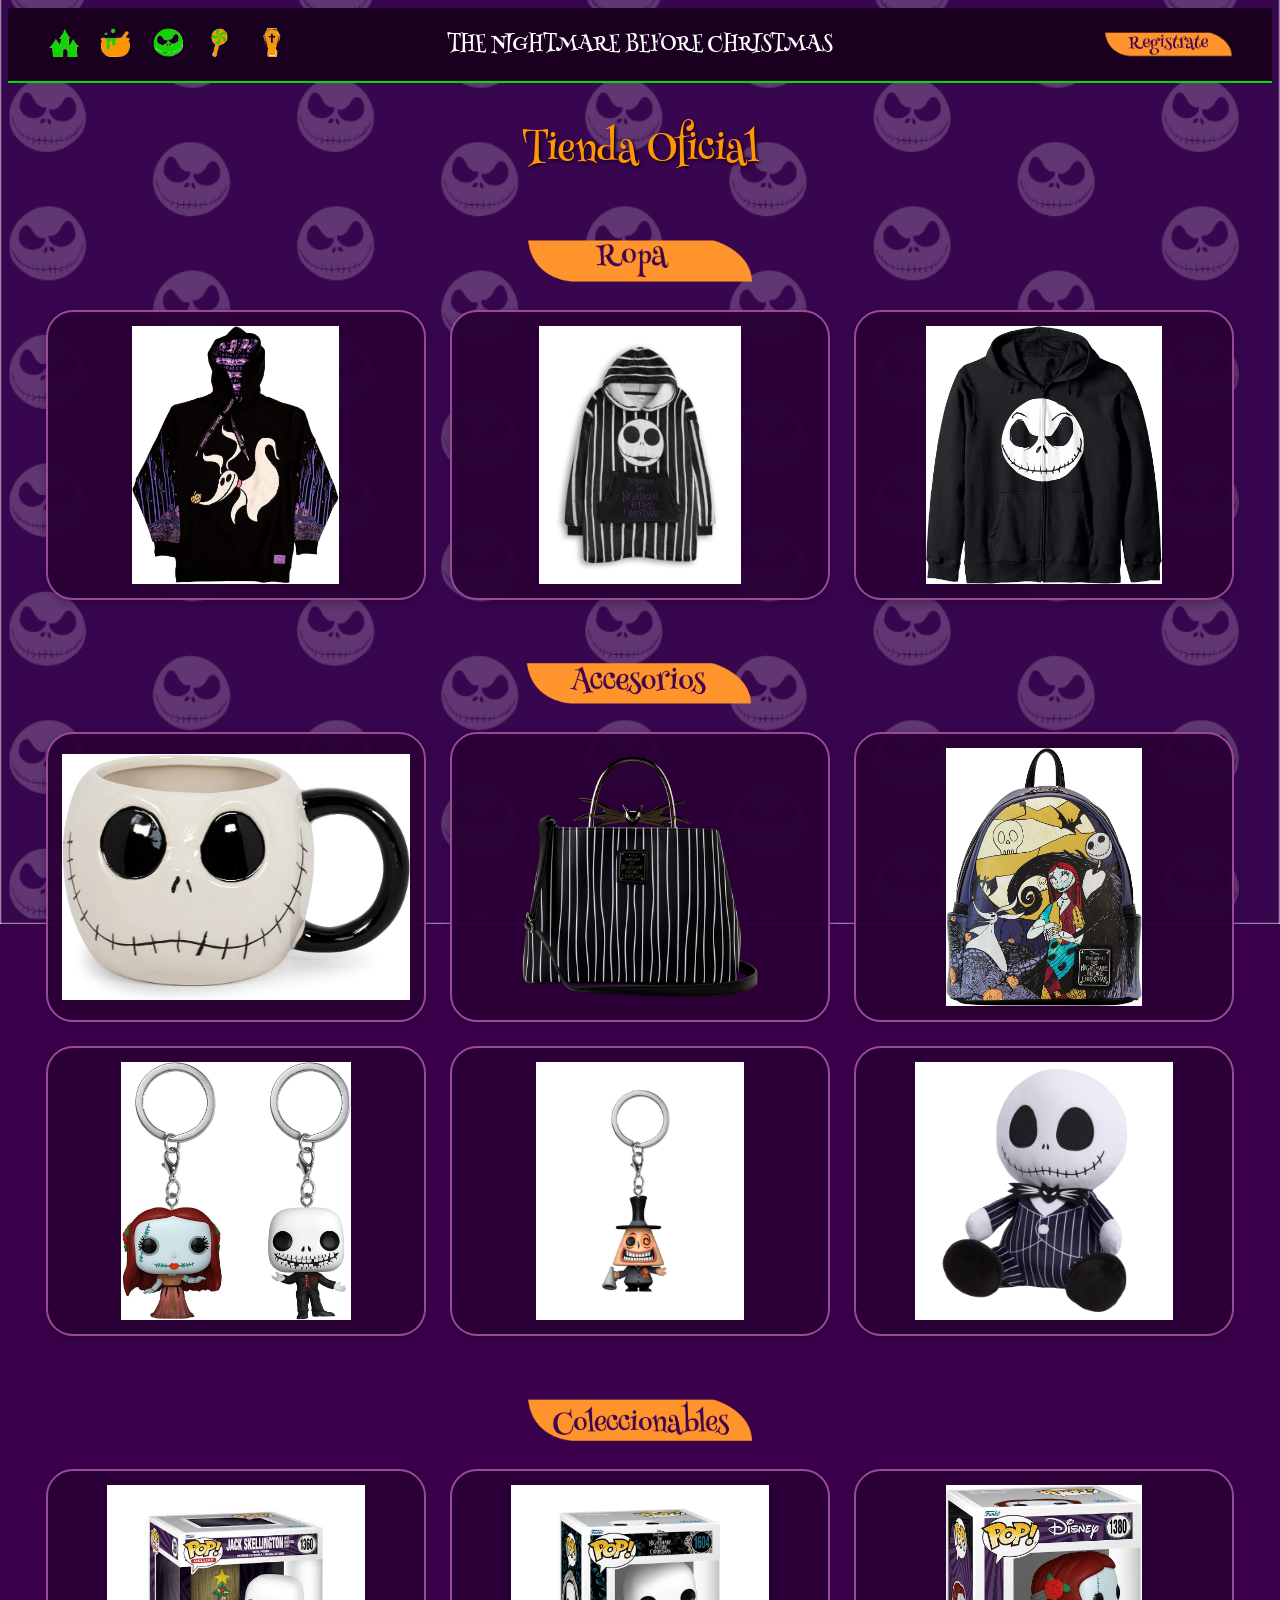
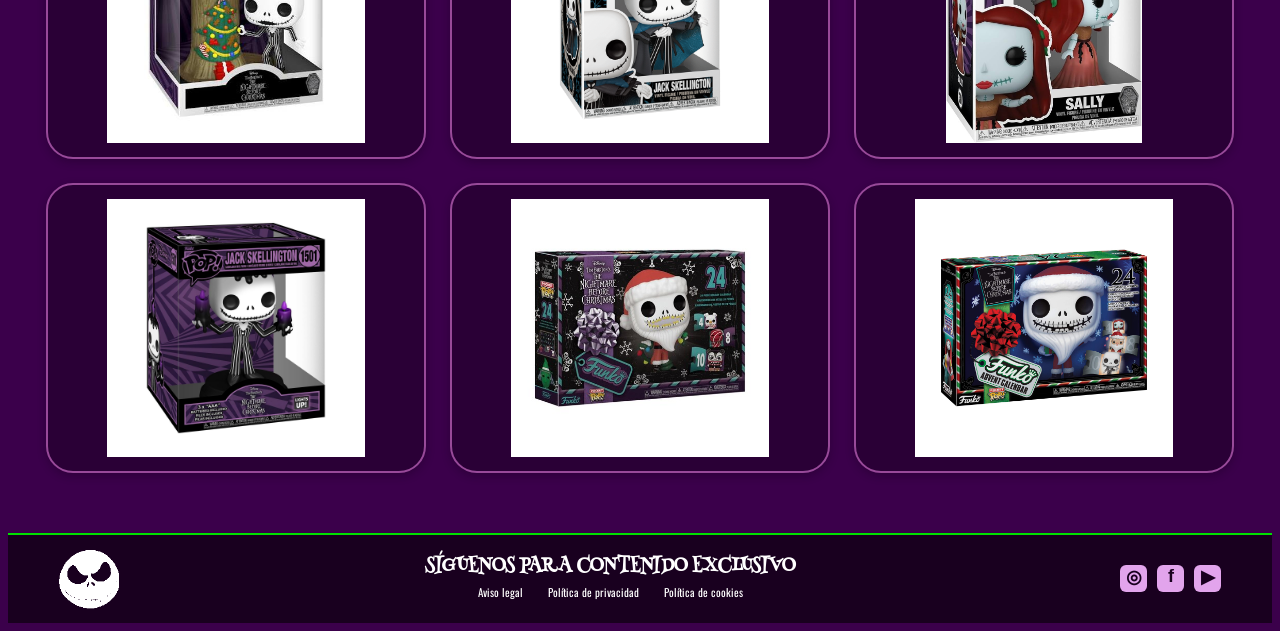
<file: Paginamerch/index.html>
<!DOCTYPE html>
<html lang="es">
<head>
    <meta charset="UTF-8">
    <meta name="viewport" content="width=device-width, initial-scale=1.0">
    <meta name="description" content="Descubre la mercancía de El extraño mundo de Jack.">
    <title>Mercancía | The Nightmare Before Christmas</title>
    <link rel="stylesheet" href="CSS/style.css">
</head>

<body>

    <header class="navbar" id="inicio">

      <nav class="brand-icons">
        <a href="../Paginainicio/index.html" data-tooltip="Inicio">
            <img src="Img/Inicio.png" alt="Inicio">
        </a>
        <a href="index.html#produccion" data-tooltip="Producción">
            <img src="Img/Produccion.png" alt="Producción">
        </a>
        <a href="../Paginapersonajes/index.html" data-tooltip="Personajes">
            <img src="Img/Personajes.png" alt="Personajes">
        </a>
        <a href="../Paginamerch/index.html" data-tooltip="Mercancía">
            <img src="Img/Mercancia.png" alt="Mercancía">
        </a>
        <a href="../Paginagaleria/index.html" data-tooltip="Selección">
            <img src="Img/Seleccion.png" alt="Selección">
        </a>
    </nav>

        <h1 class="site-title">The Nightmare Before Christmas</h1>

        <a class="register-button" href="index.html#cuestionario">
            <img src="Img/Registrate.png" alt="Regístrate">
        </a>

    </header>


    <main>

        <section class="merch-intro">
            <h2>Tienda Oficial</h2>
        </section>

        <!-- ROPA -->
        <section class="merch-category" id="ropa">

            <img src="Img/Ropa.png" alt="Ropa" class="category-title">

            <div class="product-grid">

                <div class="product-card">
                    <img src="Img/ropa1.jpg" alt="Producto de ropa 1">
                </div>

                <div class="product-card">
                    <img src="Img/ropa2.jpg" alt="Producto de ropa 2">
                </div>

                <div class="product-card">
                    <img src="Img/ropa3.jpg" alt="Producto de ropa 3">
                </div>

            </div>
        </section>


        <!-- ACCESORIOS -->
        <section class="merch-category" id="accesorios">

            <img src="Img/Accesorios.png" alt="Accesorios" class="category-title">

            <div class="product-grid">

                <div class="product-card">
                    <img src="Img/accesorios1.jpg" alt="Accesorio 1">
                </div>

                <div class="product-card">
                    <img src="Img/accesorios2.png" alt="Accesorio 2">
                </div>

                <div class="product-card">
                    <img src="Img/accesorios3.jpg" alt="Accesorio 3">
                </div>

                <div class="product-card">
                    <img src="Img/accesorios4.jpg" alt="Accesorio 4">
                </div>

                <div class="product-card">
                    <img src="Img/accesorios5.jpg" alt="Accesorio 5">
                </div>

                <div class="product-card">
                    <img src="Img/accesorios6.jpg" alt="Accesorio 6">
                </div>

            </div>
        </section>


        <!-- COLECCIONABLES -->
        <section class="merch-category" id="coleccionables">

            <img src="Img/Coleccionables.png" alt="Coleccionables" class="category-title">

            <div class="product-grid">

                <div class="product-card">
                    <img src="Img/coleccionables1.jpg" alt="Coleccionable 1">
                </div>

                <div class="product-card">
                    <img src="Img/coleccionables2.gif" alt="Coleccionable 2">
                </div>

                <div class="product-card">
                    <img src="Img/coleccionables3.jpg" alt="Coleccionable 3">
                </div>

                <div class="product-card">
                    <img src="Img/coleccionables4.jpg" alt="Coleccionable 4">
                </div>

                <div class="product-card">
                    <img src="Img/coleccionables5.jpg" alt="Coleccionable 5">
                </div>

                <div class="product-card">
                    <img src="Img/coleccionables6.jpg" alt="Coleccionable 6">
                </div>

            </div>
        </section>

    </main>


    <footer class="site-footer">

        <img src="Img/jack-icono.gif" alt="Calavera decorativa" class="footer-logo">

        <div class="footer-copy">
            <h2>Síguenos para contenido exclusivo</h2>

            <nav class="legal-links" aria-label="Enlaces del sitio">
                <a href="#aviso-legal">Aviso legal</a>
                <a href="#privacidad">Política de privacidad</a>
                <a href="#cookies">Política de cookies</a>
            </nav>
        </div>

        <nav class="social-links" aria-label="Redes sociales">
            <a href="#instagram" aria-label="Instagram">◎</a>
            <a href="#facebook" aria-label="Facebook">f</a>
            <a href="#youtube" aria-label="YouTube">▶</a>
        </nav>

    </footer>

</body>
</html>
</file>
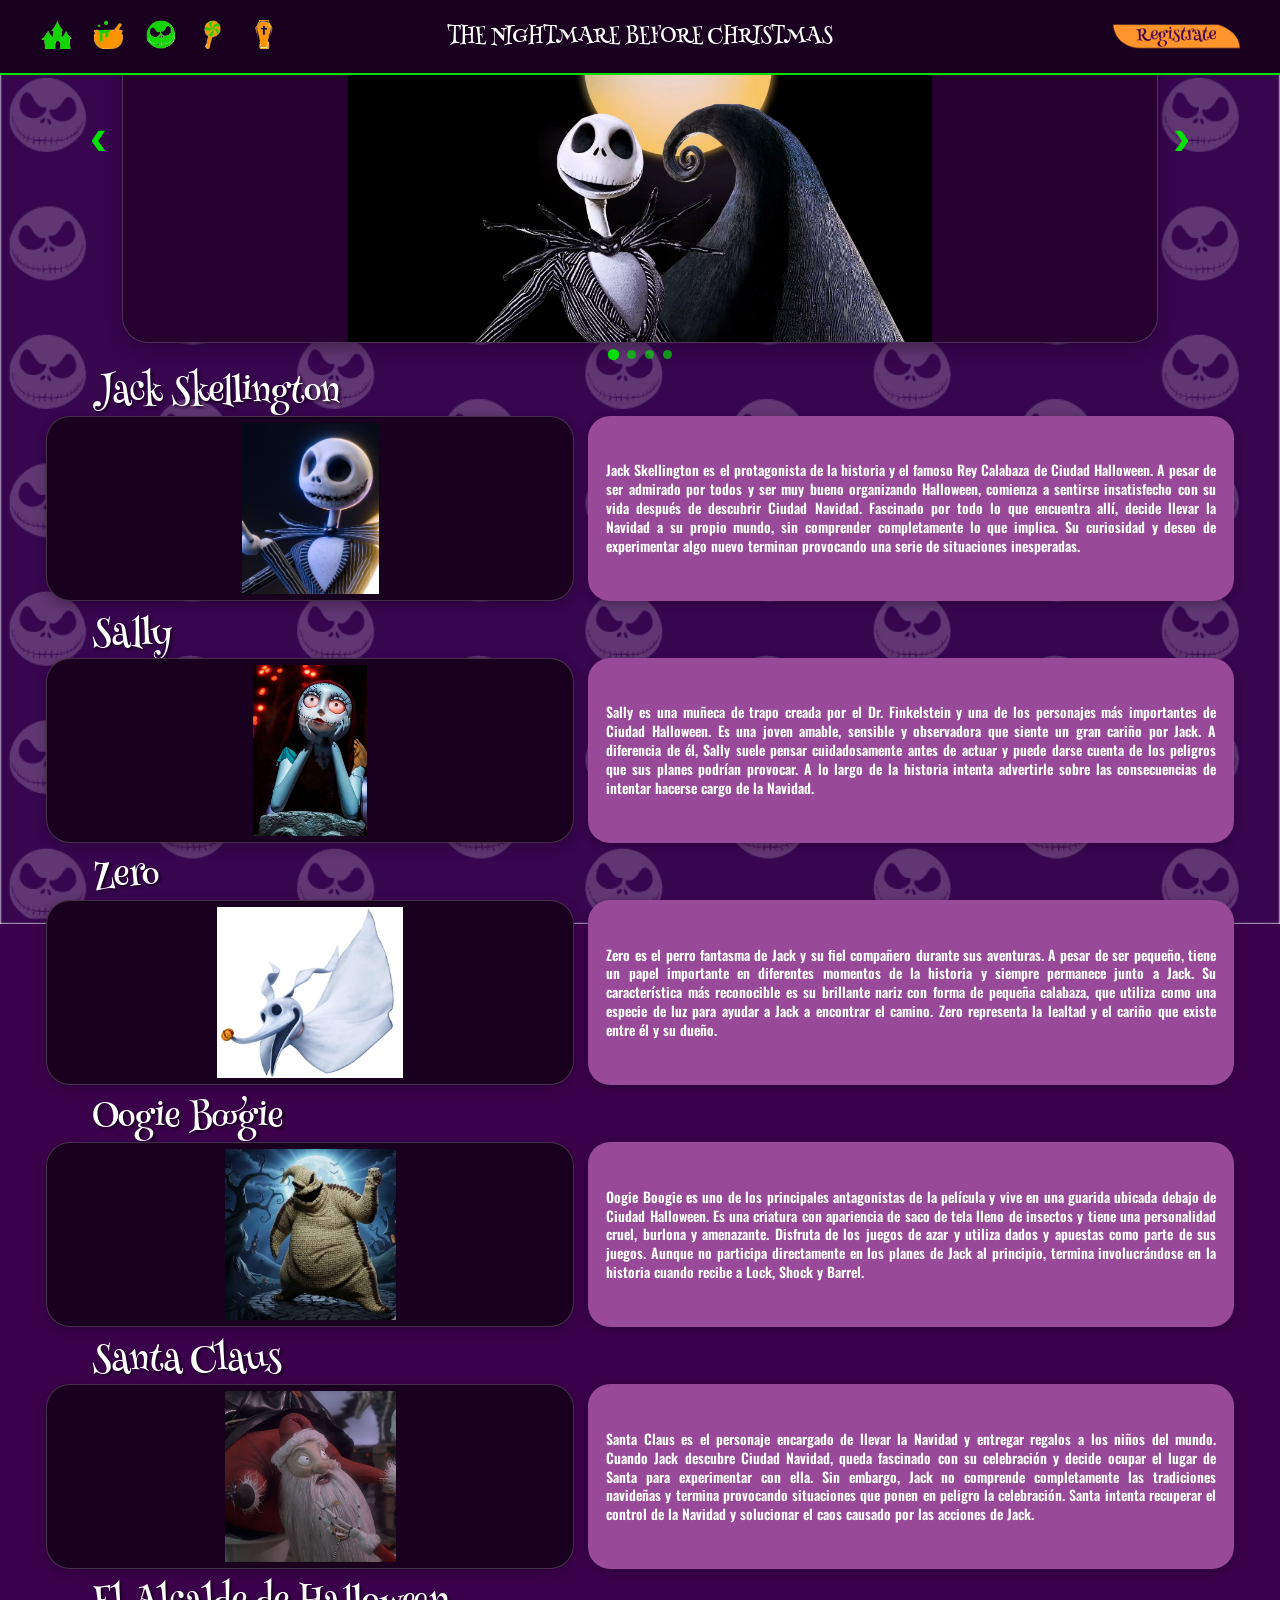
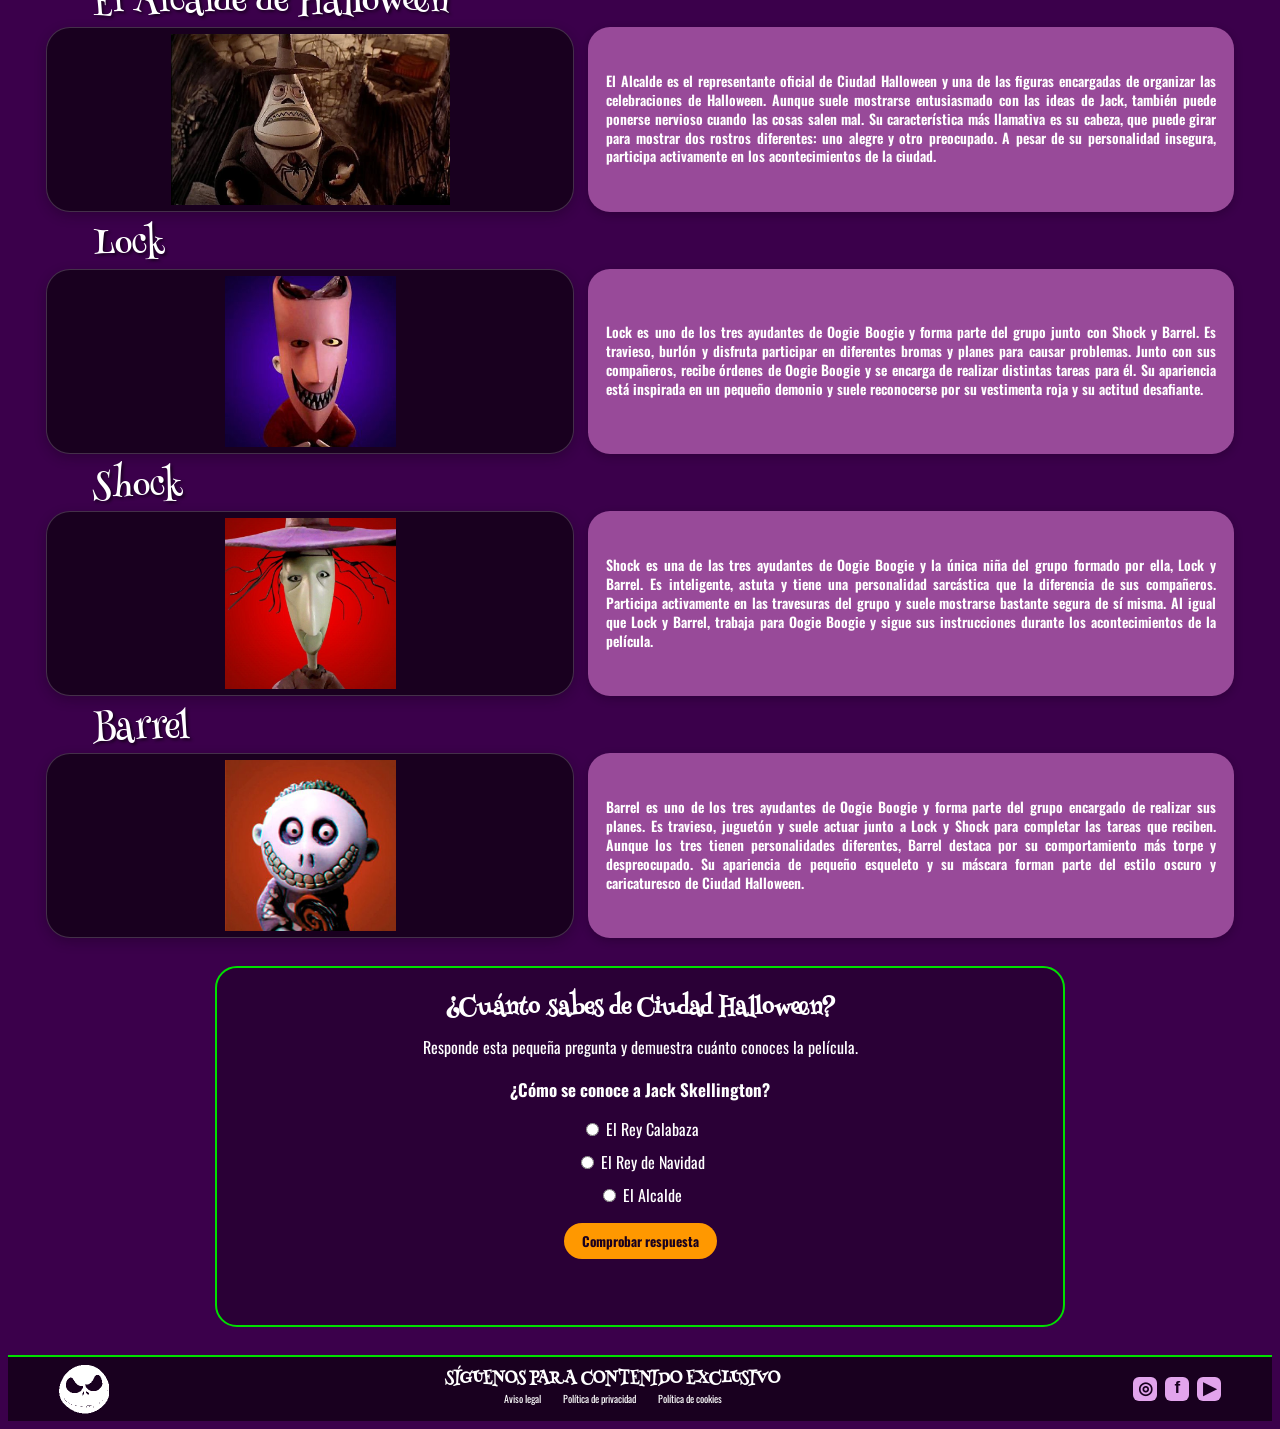
<file: Paginapersonajes/index.html>
<!DOCTYPE html>
<html lang="es">
<head>
    <meta charset="UTF-8">
    <meta name="viewport" content="width=device-width, initial-scale=1.0">
    <title>El extraño mundo de Jack</title>
    <link rel="stylesheet" href="CSS/style.css">
</head>
<body>

   <header class="navbar" id="inicio">
   <nav class="brand-icons">
        <a href="../Paginainicio/index.html" data-tooltip="Inicio">
            <img src="Img/Inicio.png" alt="Inicio">
        </a>
        <a href="index.html#produccion" data-tooltip="Producción">
            <img src="Img/Produccion.png" alt="Producción">
        </a>
        <a href="../Paginapersonajes/index.html" data-tooltip="Personajes">
            <img src="Img/Personajes.png" alt="Personajes">
        </a>
        <a href="../Paginamerch/index.html" data-tooltip="Mercancía">
            <img src="Img/Mercancia.png" alt="Mercancía">
        </a>
        <a href="../Paginagaleria/index.html" data-tooltip="Selección">
            <img src="Img/Seleccion.png" alt="Selección">
        </a>
    </nav>

    <h1 class="site-title">The Nightmare Before Christmas</h1>

    <a class="register-button" href="index.html#cuestionario">
        <img src="Img/Registrate.png" alt="Regístrate">
    </a>
</header>

    <main>
        <section class="hero">
            <button class="carousel-arrow previous" type="button">‹</button>
            <img class="hero-image" src="Img/slide1.avif" alt="El extraño mundo de Jack">
            <button class="carousel-arrow next" type="button">›</button>

            <div class="carousel-dots">
                <button class="dot active"></button>
                <button class="dot"></button>
                <button class="dot"></button>
                <button class="dot"></button>
            </div>
        </section>

        <section class="characters" id="personajes">
            <article class="character">
                <h2>Jack Skellington</h2>
                <div class="character-content">
                    <img src="Img/jack-skellington.png" alt="Jack Skellington">
                    <p>
                        Jack Skellington es el protagonista de la historia y el famoso Rey Calabaza de Ciudad Halloween. A pesar de ser admirado por todos y ser muy bueno organizando Halloween, comienza a sentirse insatisfecho con su vida después de descubrir Ciudad Navidad. Fascinado por todo lo que encuentra allí, decide llevar la Navidad a su propio mundo, sin comprender completamente lo que implica. Su curiosidad y deseo de experimentar algo nuevo terminan provocando una serie de situaciones inesperadas.
                    </p>
                </div>
            </article>

            <article class="character">
                <h2>Sally</h2>
                <div class="character-content">
                    <img src="Img/Sally.jpg" alt="Sally">
                    <p>
                        Sally es una muñeca de trapo creada por el Dr. Finkelstein y una de los personajes más importantes de Ciudad Halloween. Es una joven amable, sensible y observadora que siente un gran cariño por Jack. A diferencia de él, Sally suele pensar cuidadosamente antes de actuar y puede darse cuenta de los peligros que sus planes podrían provocar. A lo largo de la historia intenta advertirle sobre las consecuencias de intentar hacerse cargo de la Navidad.
                    </p>
                </div>
            </article>

            <article class="character">
                <h2>Zero</h2>
                <div class="character-content">
                    <img src="Img/Zero.webp" alt="Zero">
                    <p>
                        Zero es el perro fantasma de Jack y su fiel compañero durante sus aventuras. A pesar de ser pequeño, tiene un papel importante en diferentes momentos de la historia y siempre permanece junto a Jack. Su característica más reconocible es su brillante nariz con forma de pequeña calabaza, que utiliza como una especie de luz para ayudar a Jack a encontrar el camino. Zero representa la lealtad y el cariño que existe entre él y su dueño.
                    </p>
                </div>
            </article>

            <article class="character">
                <h2>Oogie Boogie</h2>
                <div class="character-content">
                    <img src="Img/oogie-bougie.jpg" alt="Oogie Boogie">
                    <p>
                        Oogie Boogie es uno de los principales antagonistas de la película y vive en una guarida ubicada debajo de Ciudad Halloween. Es una criatura con apariencia de saco de tela lleno de insectos y tiene una personalidad cruel, burlona y amenazante. Disfruta de los juegos de azar y utiliza dados y apuestas como parte de sus juegos. Aunque no participa directamente en los planes de Jack al principio, termina involucrándose en la historia cuando recibe a Lock, Shock y Barrel.
                    </p>
                </div>
            </article>

            <article class="character">
                <h2>Santa Claus</h2>
                <div class="character-content">
                    <img src="Img/santa-claus.avif" alt="Santa Claus">
                    <p>
                        Santa Claus es el personaje encargado de llevar la Navidad y entregar regalos a los niños del mundo. Cuando Jack descubre Ciudad Navidad, queda fascinado con su celebración y decide ocupar el lugar de Santa para experimentar con ella. Sin embargo, Jack no comprende completamente las tradiciones navideñas y termina provocando situaciones que ponen en peligro la celebración. Santa intenta recuperar el control de la Navidad y solucionar el caos causado por las acciones de Jack.
                    </p>
                </div>
            </article>

            <article class="character">
                <h2>El Alcalde de Halloween</h2>
                <div class="character-content">
                    <img src="Img/alcalde-halloween.webp" alt="Alcalde de Halloween">
                    <p>
                        El Alcalde es el representante oficial de Ciudad Halloween y una de las figuras encargadas de organizar las celebraciones de Halloween. Aunque suele mostrarse entusiasmado con las ideas de Jack, también puede ponerse nervioso cuando las cosas salen mal. Su característica más llamativa es su cabeza, que puede girar para mostrar dos rostros diferentes: uno alegre y otro preocupado. A pesar de su personalidad insegura, participa activamente en los acontecimientos de la ciudad.
                    </p>
                </div>
            </article>

            <article class="character">
                <h2>Lock</h2>
                <div class="character-content">
                    <img src="Img/lock.jpg" alt="Lock">
                    <p>
                        Lock es uno de los tres ayudantes de Oogie Boogie y forma parte del grupo junto con Shock y Barrel. Es travieso, burlón y disfruta participar en diferentes bromas y planes para causar problemas. Junto con sus compañeros, recibe órdenes de Oogie Boogie y se encarga de realizar distintas tareas para él. Su apariencia está inspirada en un pequeño demonio y suele reconocerse por su vestimenta roja y su actitud desafiante.
                    </p>
                </div>
            </article>

            <article class="character">
                <h2>Shock</h2>
                <div class="character-content">
                    <img src="Img/shock.jpg" alt="Shock">
                    <p>
                        Shock es una de las tres ayudantes de Oogie Boogie y la única niña del grupo formado por ella, Lock y Barrel. Es inteligente, astuta y tiene una personalidad sarcástica que la diferencia de sus compañeros. Participa activamente en las travesuras del grupo y suele mostrarse bastante segura de sí misma. Al igual que Lock y Barrel, trabaja para Oogie Boogie y sigue sus instrucciones durante los acontecimientos de la película.
                    </p>
                </div>
            </article>

            <article class="character">
                <h2>Barrel</h2>
                <div class="character-content">
                    <img src="Img/barrel.jpg" alt="Barrel">
                    <p>
                        Barrel es uno de los tres ayudantes de Oogie Boogie y forma parte del grupo encargado de realizar sus planes. Es travieso, juguetón y suele actuar junto a Lock y Shock para completar las tareas que reciben. Aunque los tres tienen personalidades diferentes, Barrel destaca por su comportamiento más torpe y despreocupado. Su apariencia de pequeño esqueleto y su máscara forman parte del estilo oscuro y caricaturesco de Ciudad Halloween.
                    </p>
                </div>
            </article>
        </section>

        <section class="quiz" id="cuestionario">
            <h2>¿Cuánto sabes de Ciudad Halloween?</h2>
            <p>Responde esta pequeña pregunta y demuestra cuánto conoces la película.</p>

            <form id="quiz-form">
                <h3>¿Cómo se conoce a Jack Skellington?</h3>

                <label>
                    <input type="radio" name="respuesta" value="a">
                    El Rey Calabaza
                </label>

                <label>
                    <input type="radio" name="respuesta" value="b">
                    El Rey de Navidad
                </label>

                <label>
                    <input type="radio" name="respuesta" value="c">
                    El Alcalde
                </label>

                <button type="submit">Comprobar respuesta</button>
                <p class="quiz-result" id="quiz-result"></p>
            </form>
        </section>
    </main>

    <footer class="site-footer">
        <img src="Img/jack-icono.gif" alt="Calavera" class="footer-logo">

        <div class="footer-copy">
            <h2>Síguenos para contenido exclusivo</h2>
            <nav class="legal-links">
                <a href="#aviso-legal">Aviso legal</a>
                <a href="#privacidad">Política de privacidad</a>
                <a href="#cookies">Política de cookies</a>
            </nav>
        </div>

        <nav class="social-links">
            <a href="#instagram">◎</a>
            <a href="#facebook">f</a>
            <a href="#youtube">▶</a>
        </nav>
    </footer>

    <script>
        const slides = [
            "Img/slide1.avif",
            "Img/slide2.webp",
            "Img/slide3.webp",
            "Img/slide4.jpg"
        ];

        const heroImage = document.querySelector(".hero-image");
        const dots = document.querySelectorAll(".dot");
        const previous = document.querySelector(".previous");
        const next = document.querySelector(".next");
        let currentSlide = 0;

        function showSlide(index) {
            currentSlide = (index + slides.length) % slides.length;
            heroImage.src = slides[currentSlide];

            dots.forEach((dot, i) => {
                dot.classList.toggle("active", i === currentSlide);
            });
        }

        previous.addEventListener("click", () => {
            showSlide(currentSlide - 1);
        });

        next.addEventListener("click", () => {
            showSlide(currentSlide + 1);
        });

        dots.forEach((dot, i) => {
            dot.addEventListener("click", () => {
                showSlide(i);
            });
        });

        document.getElementById("quiz-form").addEventListener("submit", function(event) {
            event.preventDefault();

            const answer = document.querySelector(
                'input[name="respuesta"]:checked'
            );
            const result = document.getElementById("quiz-result");

            if (!answer) {
                result.textContent = "Selecciona una respuesta antes de continuar.";
            } else if (answer.value === "a") {
                result.textContent = "¡Correcto! Jack es conocido como el Rey Calabaza.";
            } else {
                result.textContent = "¡Inténtalo de nuevo! Pista: así lo llaman en Ciudad Halloween.";
            }
        });
    </script>
</body>
</html>
</file>
<file: Paginamerch/CSS/style.css>
/* FUENTES */

@font-face {
    font-family: "Henny Penny";
    src: url("../Fonts/HennyPenny-Regular.ttf") format("truetype");
}

@font-face {
    font-family: "Oswald";
    src: url("../Fonts/Oswald-VariableFont_wght.ttf") format("truetype");
}


/* COLORES */

:root {
    --morado-oscuro: #19001f;
    --morado: #3b004b;
    --morado-claro: #984a99;
    --verde: #00e000;
    --blanco: #fff;
    --naranja: #ff9800;
}

* {
    box-sizing: border-box;
}

html {
    scroll-behavior: smooth;
}

body {
    color: var(--blanco);
    background-color: var(--morado);   
  background-image: url("../Img/Fondo.png");
           background-size: cover;
           background-position: center;
           background-repeat: no-repeat;
           background-attachment: fixed;
           min-height: 100vh;
           font-family: "Oswald", Arial, sans-serif;
       }
 

a {
    color: inherit;
    text-decoration: none;
}


/* MENU */

.navbar {
    position: sticky;
    top: 0;
    z-index: 10;
    min-height: 42px;
    padding: 5px 2%;
    display: grid;
    grid-template-columns: 1fr 1.5fr 1fr;
    align-items: center;
    gap: 15px;
    background-color: var(--morado-oscuro);
    border-bottom: 2px solid var(--verde);
}

.brand-icons {
    display: flex;
    align-items: center;
    gap: 12px;
}

.brand-icons img {
    width: 30px;
    height: 22px;
    object-fit: contain;
    transition: transform .2s;
}

.brand-icons img:hover {
    transform: scale(1.12);
}

.site-title {
    margin: 0;
    text-align: center;
    text-transform: uppercase;
    font-family: "Henny Penny", Georgia, serif;
    font-size: clamp(10px, 1.3vw, 16px);
    font-weight: 400;
}

.register-button {
    justify-self: end;
    display: inline-block;
}

.register-button img {
    display: block;
    width: 110px;
    height: auto;
    object-fit: contain;
    transition: transform .25s;
}

.register-button:hover img {
    transform: scale(1.06);
}


/* HEADER DE MERCANCIA */

.merch-header {
    width: 100%;
    margin: 0 auto;
}

.merch-header img {
    display: block;
    width: 100%;
    max-height: 230px;
    object-fit: cover;
}


/* INTRODUCCION */

.merch-intro {
    width: min(90%, 950px);
    margin: 25px auto 35px;
    text-align: center;
}

.merch-intro h2 {
    margin: 0 0 10px;
    color: var(--naranja);
    font-family: "Henny Penny", Georgia, serif;
    font-size: clamp(25px, 3vw, 34px);
    font-weight: 400;
    text-shadow: 2px 2px 3px #18001e;
}

.merch-intro p {
    max-width: 750px;
    margin: auto;
    padding: 12px 20px;
    border-radius: 22px;
    background-color: var(--morado-claro);
    font-size: clamp(13px, 1.3vw, 16px);
    line-height: 1.4;
    text-align: center;
}


/* CATEGORIAS */

.merch-category {
    width: min(92%, 1100px);
    margin: 35px auto 45px;
    scroll-margin-top: 65px;
}

.merch-category h2 {
    margin: 0 0 18px 2%;
    color: var(--verde);
    font-family: "Henny Penny", Georgia, serif;
    font-size: clamp(24px, 3vw, 32px);
    font-weight: 400;
    text-shadow: 2px 2px 3px #18001e;
}


/* PRODUCTOS */

.product-grid {
    display: grid;
    grid-template-columns: repeat(3, 1fr);
    gap: 18px;
}

.product-card {
    height: 245px;
    padding: 12px;
    display: flex;
    justify-content: center;
    align-items: center;
    overflow: hidden;
    border: 2px solid var(--morado-claro);
    border-radius: 25px;
    background-color: #290035eF;
    box-shadow: 0 3px 8px #16001c55;
    transition: transform .25s, border-color .25s;
}

.product-card:hover {
    transform: translateY(-5px);
    border-color: var(--verde);
}

.product-card img {
    display: block;
    width: 100%;
    height: 100%;
    object-fit: contain;
    transition: transform .3s;
}

.product-card:hover img {
    transform: scale(1.04);
}


/* FOOTER ORIGINAL */

.site-footer {
    min-height: 65px;
    display: grid;
    grid-template-columns: 55px 1fr 110px;
    align-items: center;
    gap: 15px;
    padding: 7px 4%;
    border-top: 2px solid var(--verde);
    background-color: var(--morado-oscuro);
    text-align: center;
}

.footer-logo {
    display: block;
    width: 50px;
    height: 50px;
    object-fit: contain;
}

.footer-copy h2 {
    margin: 0 0 4px;
    font-family: "Henny Penny", Georgia, serif;
    font-size: 16px;
    line-height: 1;
    text-transform: uppercase;
}

.legal-links {
    display: flex;
    justify-content: center;
    gap: 22px;
    font-size: 10px;
}

.legal-links a:hover {
    color: var(--verde);
}

.social-links {
    display: flex;
    justify-content: end;
    gap: 8px;
}

.social-links a {
    display: inline-block;
    width: 24px;
    height: 24px;
    padding-top: 1px;
    border-radius: 6px;
    color: var(--morado-oscuro);
    background-color: #e2a4ec;
    font-family: Arial, sans-serif;
    font-size: 17px;
    font-weight: bold;
    text-align: center;
    transition: transform .2s;
}

.social-links a:hover {
    transform: rotate(10deg) scale(1.12);
}


/* ANIMACION */

@keyframes aparecer {
    from {
        opacity: 0;
        transform: translateY(8px);
    }

    to {
        opacity: 1;
        transform: translateY(0);
    }
}


/* TABLET Y MOVIL */

@media (max-width: 650px) {

    .navbar {
        grid-template-columns: 1fr auto;
        gap: 7px;
        padding: 5px 4%;
    }

    .brand-icons {
        gap: 7px;
    }

    .brand-icons img {
        width: 24px;
    }

    .site-title {
        grid-row: 2;
        grid-column: 1 / -1;
        font-size: 11px;
        padding-bottom: 3px;
    }

    .register-button img {
        width: 85px;
    }

    .merch-header img {
        max-height: 150px;
    }

    .merch-intro {
        margin: 20px auto 28px;
    }

    .merch-category {
        margin: 28px auto 35px;
    }

    .product-grid {
        grid-template-columns: repeat(2, 1fr);
        gap: 12px;
    }

    .product-card {
        height: 190px;
        padding: 8px;
        border-radius: 18px;
    }

    .site-footer {
        grid-template-columns: 38px 1fr 70px;
        gap: 7px;
        padding-inline: 3%;
    }

    .footer-logo {
        width: 36px;
        height: 36px;
    }

    .footer-copy h2 {
        font-size: 12px;
    }

    .legal-links {
        flex-wrap: wrap;
        gap: 3px 10px;
        font-size: 9px;
    }

    .social-links {
        gap: 4px;
    }

    .social-links a {
        width: 20px;
        height: 20px;
        font-size: 14px;
    }
}


@media (max-width: 420px) {

    .product-grid {
        grid-template-columns: 1fr;
    }

    .product-card {
        height: 230px;
    }

}


/* =================================
   AJUSTES DE TAMAÑO - MERCANCIA
================================= */


/* MENU SUPERIOR / HEADER */

.navbar {
    min-height: 75px;
    padding: 12px 3%;
    grid-template-columns: 1fr 1.5fr 1fr;
    gap: 20px;
}

.brand-icons {
    gap: 16px;
}

.brand-icons img {
    width: 36px;
    height: 29px;
}

.site-title {
    font-size: clamp(14px, 1.7vw, 20px);
}

.register-button img {
    width: 130px;
}


/* INTRODUCCION */

.merch-intro {
    width: min(92%, 1000px);
    margin: 35px auto 45px;
}

.merch-intro h2 {
    font-size: clamp(28px, 3.2vw, 38px);
    margin-bottom: 15px;
}

.merch-intro p {
    max-width: 850px;
    padding: 16px 25px;
    font-size: clamp(14px, 1.4vw, 17px);
    line-height: 1.5;
}


/* SECCIONES */

.merch-category {
    width: min(94%, 1200px);
    margin: 45px auto 60px;
}

.merch-category h2 {
    font-size: clamp(27px, 3.2vw, 36px);
    margin-bottom: 22px;
}


/* CUADRICULA DE PRODUCTOS */

.product-grid {
    gap: 24px;
}

.product-card {
    height: 290px;
    padding: 14px;
    border-radius: 27px;
}

.product-card img {
    width: 100%;
    height: 100%;
    object-fit: contain;
}


/* FOOTER */

.site-footer {
    min-height: 90px;
    grid-template-columns: 65px 1fr 125px;
    gap: 20px;
    padding: 13px 4%;
}

.footer-logo {
    width: 60px;
    height: 60px;
}

.footer-copy h2 {
    font-size: 18px;
    margin-bottom: 8px;
}

.legal-links {
    gap: 25px;
    font-size: 11px;
}

.social-links {
    gap: 10px;
}

.social-links a {
    width: 27px;
    height: 27px;
    font-size: 18px;
}


/* TABLET Y MOVIL */

@media (max-width: 650px) {

    .navbar {
        min-height: 65px;
        grid-template-columns: 1fr auto;
        padding: 9px 3%;
        gap: 10px;
    }

    .brand-icons {
        gap: 9px;
    }

    .brand-icons img {
        width: 28px;
        height: 25px;
    }

    .site-title {
        font-size: 12px;
        padding-bottom: 5px;
    }

    .register-button img {
        width: 95px;
    }

    .merch-intro {
        margin: 28px auto 35px;
    }

    .merch-intro p {
        padding: 13px 16px;
    }

    .merch-category {
        width: 93%;
        margin: 35px auto 45px;
    }

    .merch-category h2 {
        font-size: 27px;
    }

    .product-grid {
        grid-template-columns: repeat(2, 1fr);
        gap: 16px;
    }

    .product-card {
        height: 220px;
        padding: 9px;
        border-radius: 20px;
    }

    .site-footer {
        min-height: 80px;
        grid-template-columns: 42px 1fr 75px;
        gap: 8px;
        padding: 10px 3%;
    }

    .footer-logo {
        width: 40px;
        height: 40px;
    }

    .footer-copy h2 {
        font-size: 13px;
    }

    .legal-links {
        gap: 4px 10px;
        font-size: 9px;
    }

    .social-links {
        gap: 4px;
    }

    .social-links a {
        width: 21px;
        height: 21px;
        font-size: 14px;
    }
}


/* PANTALLAS PEQUEÑAS */

@media (max-width: 420px) {

    .product-grid {
        grid-template-columns: 1fr;
    }

    .product-card {
        height: 250px;
    }

    .brand-icons {
        gap: 6px;
    }

    .brand-icons img {
        width: 24px;
    }

}

.merch-intro p {
    max-width: 950px;
    min-height: 90px;
    padding: 25px 35px;
    font-size: 17px;
    line-height: 1.6;
}


/* TITULOS DE CATEGORIAS EN PNG */
.category-title {
    display: block;
    width: 230px;
    height: auto;
    margin: 0 auto 25px;
    object-fit: contain;
}

/* ESPACIO DE LAS CATEGORIAS */
.merch-category {
    margin-top: 50px;
    margin-bottom: 60px;
}

/* AJUSTE PARA PANTALLAS PEQUEÑAS */
@media (max-width: 650px) {
    .category-title {
        width: 190px;
        margin-bottom: 20px;
    }
}

/* TEXTO ICONOS */
.brand-icons a {
    position: relative;
}

.brand-icons a::after {
    content: attr(data-tooltip);
    position: absolute;
    top: 120%;
    left: 50%;
    transform: translateX(-50%);

    background-color: #19001f;
    color: white;
    padding: 6px 12px;
    border-radius: 6px;

    font-family: "Oswald", sans-serif;
    font-size: 13px;
    white-space: nowrap;

    opacity: 0;
    visibility: hidden;
    transition: 0.3s;
    z-index: 100;
}

/* MOSTRAR TEXTO CURSOR */
.brand-icons a:hover::after {
    opacity: 1;
    visibility: visible;
}
</file>
<file: Paginapersonajes/CSS/style.css>
@font-face {
  font-family: "Henny Penny";
  src: url("../Fonts/HennyPenny-Regular.ttf") format("truetype");
}

@font-face {
  font-family: "Oswald";
  src: url("../Fonts/Oswald-VariableFont_wght.ttf") format("truetype");
}

:root {
  --morado-oscuro: #19001f;
  --morado: #3b004b;
  --morado-claro: #984a99;
  --verde: #00e000;
  --blanco: #fff;
  --naranja: #ff9800;
}

* { box-sizing: border-box; }
html { scroll-behavior: smooth; }

body {
    color: var(--blanco);
    background-color: var(--morado);   
  background-image: url("../Img/Fondo.png");
           background-size: cover;
           background-position: center;
           background-repeat: no-repeat;
           background-attachment: fixed;
           min-height: 100vh;
           font-family: "Oswald", Arial, sans-serif;
       }
 


a {
  color: inherit;
  text-decoration: none;
}

.navbar {
    position: fixed;
    top: 0; 
    left: 0 !important;             
    right: 0 !important;            
    width: 100% !important;          
    z-index: 10;
    min-height: 75px;
    padding: 12px 3%;
    display: grid;
    grid-template-columns: 1fr 1.5fr 1fr;
    align-items: center;
    gap: 20px;
    background-color: var(--morado-oscuro); 
    border-bottom: 2px solid var(--verde);  

}

.brand-icons {
    display: flex;
    align-items: center;
    gap: 16px;
}

.brand-icons img {
    width: 36px;
    height: 29px;
    object-fit: contain;
    transition: transform .2s; 
}


.brand-icons img:hover {
    transform: scale(1.12);
}


.site-title {
    margin: 0;
    text-align: center;
    text-transform: uppercase;
    font-family: "Henny Penny", Georgia, serif;
    font-size: clamp(14px, 1.7vw, 20px);
    font-weight: 400;
}

.register-button {
    justify-self: end;
    display: inline-block;
}

.register-button img {
    display: block;
    width: 130px;
    height: auto;
    object-fit: contain;
    transition: transform .25s;
}

.register-button:hover img {
    transform: scale(1.06); 
}

.brand-icons a {
    position: relative;
}

.brand-icons a::after {
    content: attr(data-tooltip);
    position: absolute;
    top: 120%;
    left: 50%;
    transform: translateX(-50%);

    background-color: #19001f; 
    color: white;
    padding: 6px 12px;
    border-radius: 6px;

    font-family: "Oswald", sans-serif;
    font-size: 13px;
    white-space: nowrap;

    opacity: 0;
    visibility: hidden;
    transition: 0.3s; /* Animación de aparición */
    z-index: 100;
}

.brand-icons a:hover::after {
    opacity: 1;
    visibility: visible;
}










* {
    box-sizing: border-box;
}

html {
    scroll-behavior: smooth;
}

body {
    color: var(--blanco);
    background-color: var(--morado);   
  background-image: url("../Img/Fondo.png");
           background-size: cover;
           background-position: center;
           background-repeat: no-repeat;
           background-attachment: fixed;
           min-height: 100vh;
           font-family: "Oswald", Arial, sans-serif;
       }
 

a {
    color: inherit;
    text-decoration: none;
}

.hero {
  width: min(82%, 1120px);
  margin: 13px auto 15px;
  position: relative;
}

.hero-image {
  display: block;
  width: 100%;
  height: clamp(220px, 28vw, 330px);
  object-fit: contain;
  object-position: center;
  border: 1px solid #ffffff30;
  border-radius: 26px;
  background-color: #26002f;
  box-shadow: 0 5px 16px #16001c66;
  animation: aparecer .55s ease;
}

.carousel-arrow {
  position: absolute;
  z-index: 1;
  top: 28%;
  border: 0;
  background: transparent;
  color: var(--verde);
  font-size: 52px;
  line-height: 1;
  font-weight: bold;
  cursor: pointer;
  transition: transform .2s;
}

.carousel-arrow:hover {
  transform: scale(1.25);
}

.previous { left: -38px; }
.next { right: -38px; }

.carousel-dots {
  display: flex;
  justify-content: center;
  gap: 9px;
  padding-top: 7px;
}

.dot {
  width: 9px;
  height: 9px;
  padding: 0;
  border: 0;
  border-radius: 50%;
  background: var(--verde);
  opacity: .65;
  cursor: pointer;
}

.dot.active {
  opacity: 1;
  transform: scale(1.25);
}

.characters {
  width: 94%;
  max-width: 1280px;
  margin: 0 auto;
}

.character {
  margin: 0 0 15px;
}

.character h2 {
  margin: 0 0 3px 4%;
  font-family: "Henny Penny", Georgia, serif;
  font-size: clamp(23px, 3vw, 34px);
  line-height: 1.15;
  font-weight: 400;
  text-shadow: 2px 2px 3px #18001e;
}

.character-content {
  display: grid;
  grid-template-columns: .9fr 1.1fr;
  align-items: stretch;
  gap: 14px;
}

.character-content img {
  display: block;
  width: 100%;
  height: clamp(155px, 16vw, 185px);
  object-fit: contain;
  object-position: center;
  padding: 6px;
  border: 1px solid #ffffff30;
  border-radius: 24px;
  background-color: var(--morado-oscuro);
  box-shadow: 0 4px 12px #16001c55;
  transition: transform .3s, filter .3s, box-shadow .3s;
}

.character-content img:hover {
  transform: scale(1.02);
  filter: brightness(1.08);
  box-shadow: 0 7px 18px #16001c88;
}

.character-content p {
  display: flex;
  align-items: center;
  margin: 0;
  padding: 14px 18px;
  min-height: clamp(155px, 16vw, 185px);
  border-radius: 22px;
  background-color: var(--morado-claro);
  font-size: 14px;
  font-weight: 600;
  line-height: 1.35;
  text-align: justify;
  box-shadow: 0 3px 8px #16001c55;
}

/* CUESTIONARIO */
.quiz {
  width: min(92%, 850px);
  margin: 28px auto;
  padding: 20px;
  text-align: center;
  border: 2px solid var(--verde);
  border-radius: 22px;
  background-color: #290035ef;
}

.quiz h2 {
  margin: 0 0 5px;
  font-family: "Henny Penny", Georgia, serif;
  font-size: 23px;
}

.quiz p {
  margin: 5px 0 12px;
}

.quiz form {
  display: flex;
  flex-direction: column;
  align-items: center;
  gap: 9px;
}

.quiz h3 {
  margin: 6px 0;
  font-size: 17px;
}

.quiz label {
  display: inline-block;
}

.quiz button {
  margin-top: 7px;
  padding: 8px 18px;
  border: 0;
  border-radius: 18px;
  color: var(--morado-oscuro);
  background-color: var(--naranja);
  font-family: inherit;
  font-weight: 700;
  cursor: pointer;
  transition: transform .2s, background-color .2s;
}

.quiz button:hover {
  transform: scale(1.05);
  background-color: #ffc04d;
}

.quiz-result {
  min-height: 20px;
  font-weight: bold;
}

/* PIE DE PÁGINA */
.site-footer {
  min-height: 65px;
  display: grid;
  grid-template-columns: 55px 1fr 110px;
  align-items: center;
  gap: 15px;
  padding: 7px 4%;
  border-top: 2px solid var(--verde);
  background-color: var(--morado-oscuro);
  text-align: center;
}

.footer-logo {
  display: block;
  width: 50px;
  height: 50px;
  object-fit: contain;
}

.footer-copy h2 {
  margin: 0 0 4px;
  font-family: "Henny Penny", Georgia, serif;
  font-size: 16px;
  line-height: 1;
  text-transform: uppercase;
}

.legal-links {
  display: flex;
  justify-content: center;
  gap: 22px;
  font-size: 10px;
}

.legal-links a:hover {
  color: var(--verde);
}

.social-links {
  display: flex;
  justify-content: end;
  gap: 8px;
}

.social-links a {
  display: inline-block;
  width: 24px;
  height: 24px;
  padding-top: 1px;
  border-radius: 6px;
  color: var(--morado-oscuro);
  background-color: #e2a4ec;
  font-family: Arial, sans-serif;
  font-size: 17px;
  font-weight: bold;
  text-align: center;
  transition: transform .2s;
}

.social-links a:hover {
  transform: rotate(10deg) scale(1.12);
}

@keyframes aparecer {
  from {
    opacity: 0;
    transform: translateY(8px);
  }

  to {
    opacity: 1;
    transform: translateY(0);
  }
}

/* DISEÑO PARA CELULARES */
@media (max-width: 650px) {
  .navbar {
    grid-template-columns: 1fr auto;
    gap: 7px;
    padding: 5px 4%;
  }

  .brand-icons { gap: 7px; }

  .brand-icons img {
    width: 24px;
    height: 24px;
  }

  .site-title {
    grid-row: 2;
    grid-column: 1 / -1;
    font-size: 11px;
    padding-bottom: 3px;
  }

  .register-button {
    padding: 3px 14px 4px;
    font-size: 12px;
  }

  .hero {
    width: 84%;
    margin-top: 12px;
  }

.hero-image {
  height: 190px;
  border-radius: 20px;
}

  .carousel-arrow {
    top: 25%;
    font-size: 43px;
  }

  .previous { left: -27px; }
  .next { right: -27px; }

  .characters { width: 92%; }
  .character { margin-bottom: 16px; }

  .character h2 {
    margin-left: 5%;
    font-size: 25px;
  }

  .character-content {
    grid-template-columns: 1fr;
    gap: 8px;
  }

.character-content img {
  height: clamp(155px, 42vw, 190px);
  border-radius: 22px;
}

  .character-content p {
    min-height: auto;
    padding: 12px 15px;
    font-size: 13px;
    line-height: 1.4;
  }

  .quiz { padding: 16px 12px; }
  .quiz h2 { font-size: 19px; }

  .site-footer {
    grid-template-columns: 38px 1fr 70px;
    gap: 7px;
    padding-inline: 3%;
  }

  .footer-logo {
    width: 36px;
    height: 36px;
  }

  .footer-copy h2 { font-size: 12px; }

  .legal-links {
    flex-wrap: wrap;
    gap: 3px 10px;
    font-size: 9px;
  }

  .social-links { gap: 4px; }

  .social-links a {
    width: 20px;
    height: 20px;
    font-size: 14px;
  }
}
</file>
